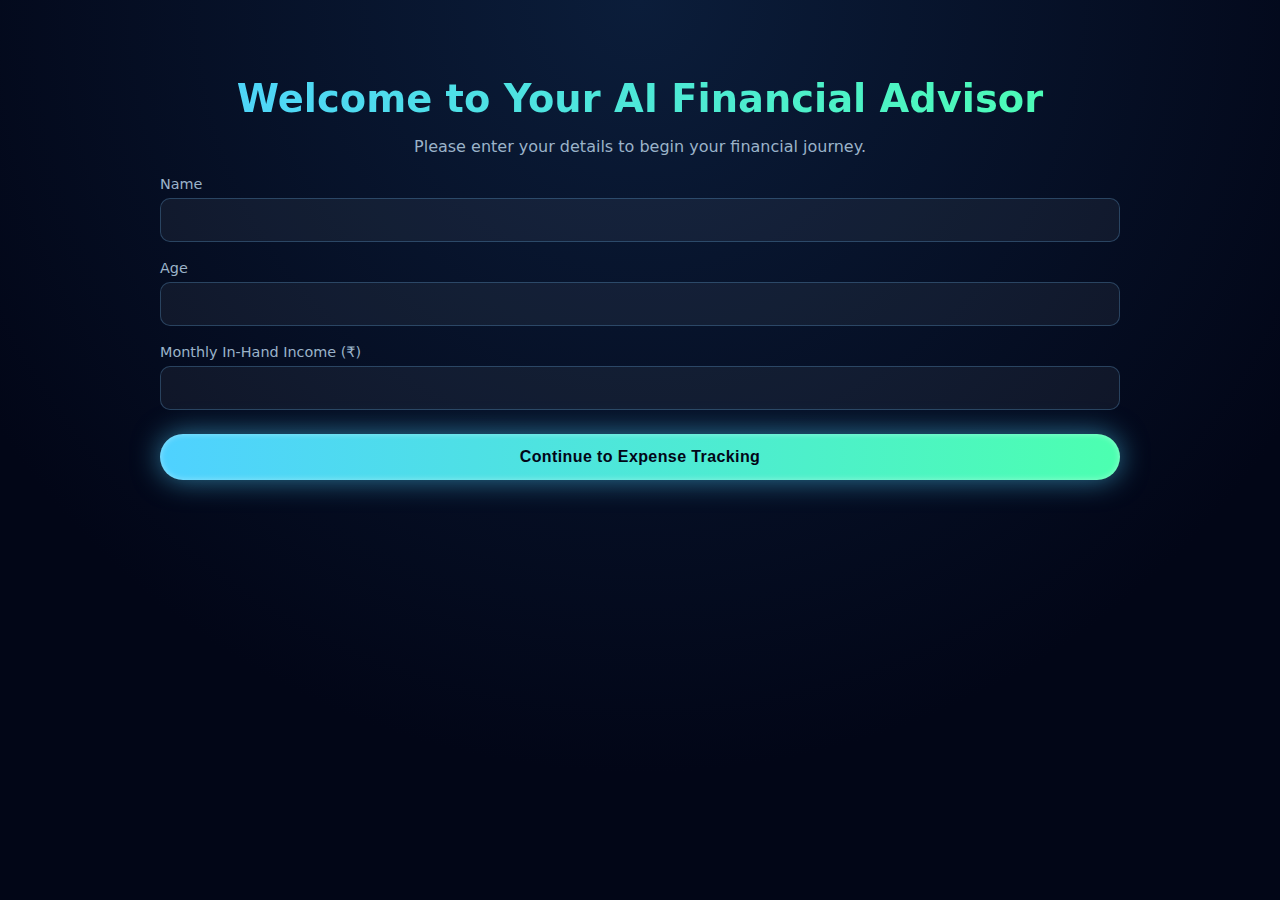
<file: app/static/index.html>
<html lang="en">
<head>
<meta charset="UTF-8" />
<title>Financial Advisor – Setup</title>
<link rel="stylesheet" href="style.css" />
</head>
<body>


<div class="container">
<h1>Welcome to Your AI Financial Advisor</h1>
<p>Please enter your details to begin your financial journey.</p>


<form id="profileForm">
<label>Name</label>
<input type="text" id="name" required />


<label>Age</label>
<input type="number" id="age" required />


<label>Monthly In-Hand Income (₹)</label>
<input type="number" id="income" required />


<button type="submit">Continue to Expense Tracking</button>
</form>
</div>


<script src="script.js"></script>
</body>
</html>
</file>
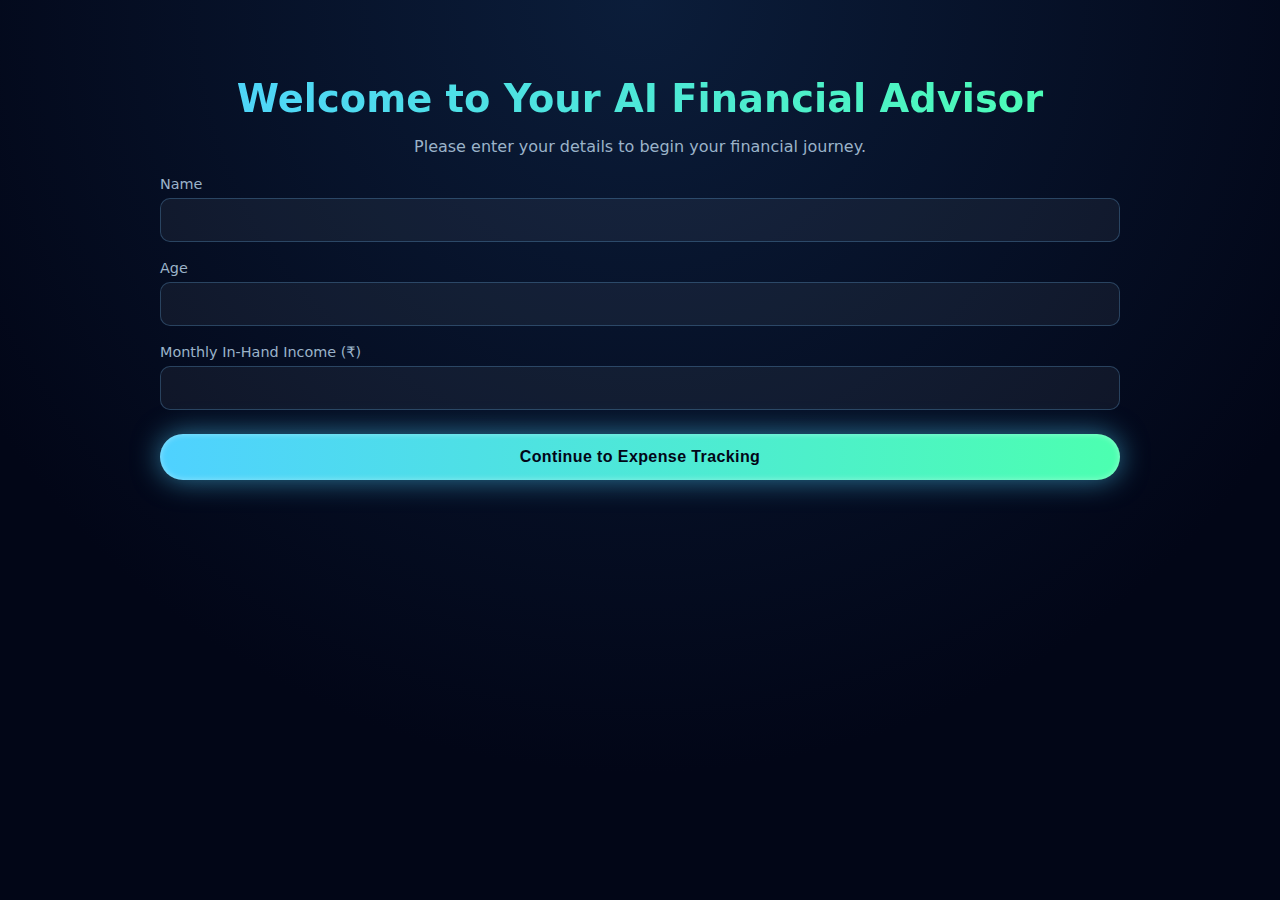
<file: app/static/expenses.html>
<!DOCTYPE html>
<html lang="en">
<head>
<meta charset="UTF-8" />
<title>Monthly Expense Tracking</title>
<link rel="stylesheet" href="style.css" />
</head>
<body>


<div class="container">
<h1>Monthly Expense Tracking</h1>
<p>Add your expenses for this month. Categories are assigned automatically.</p>


<form id="expenseForm">
<label>Expense Description</label>
<input type="text" id="description" required />


<label>Amount (₹)</label>
<input type="number" id="amount" required />


<button type="submit">Add Expense</button>
</form>


<table id="expenseTable">
  <thead>
    <tr>
      <th>Description</th>
      <th>Amount</th>
      <th>AI Category</th>
      <th>% of Income</th>
      <th>Actions</th>
    </tr>
  </thead>
  <tbody></tbody>
</table>



<button id="analyzeBtn">Analyze My Spending</button>
</div>


<script src="expenses.js"></script>
</body>
</html>
</file>
<file: app/static/style.css>
/* =========================
   Global Theme (AI + Finance)
========================= */
:root {
  --bg-dark: #050b1a;
  --card-bg: rgba(15, 25, 50, 0.75);
  --glass-border: rgba(120, 200, 255, 0.25);

  --neon-blue: #3fd0ff;
  --neon-green: #4cffb0;
  --neon-pink: #ff5fa2;
  --neon-yellow: #ffd166;

  --text-main: #eaf6ff;
  --text-muted: #9bb3c9;
}

* {
  box-sizing: border-box;
}

body {
  margin: 0;
  font-family: "Inter", system-ui, sans-serif;
  background:
    radial-gradient(circle at top, #0b1d3a, #02060f 70%);
  color: var(--text-main);
  min-height: 100vh;
}

/* =========================
   Container
========================= */
.container {
  max-width: 1100px;
  margin: auto;
  padding: 40px 20px;
}

/* =========================
   Headings
========================= */
h1 {
  text-align: center;
  font-size: 2.6rem;
  margin-bottom: 10px;
  background: linear-gradient(
    90deg,
    var(--neon-blue),
    var(--neon-green)
  );
  -webkit-background-clip: text;
  -webkit-text-fill-color: transparent;
}

p {
  text-align: center;
  color: var(--text-muted);
}

/* =========================
   Glass Cards
========================= */
.card {
  background: var(--card-bg);
  backdrop-filter: blur(14px);
  border-radius: 16px;
  padding: 25px;
  margin-top: 25px;
  border: 1px solid var(--glass-border);
  box-shadow: 0 0 25px rgba(63, 208, 255, 0.08);
}

/* Accent variants */
.warning {
  border-left: 5px solid var(--neon-pink);
}

.advice {
  border-left: 5px solid var(--neon-blue);
}

.closing {
  text-align: center;
  background: linear-gradient(
    135deg,
    rgba(76, 255, 176, 0.15),
    rgba(63, 208, 255, 0.15)
  );
}

/* =========================
   Forms
========================= */
form {
  margin-top: 20px;
}

label {
  display: block;
  margin-top: 18px;
  font-size: 0.9rem;
  color: var(--text-muted);
}

input {
  width: 100%;
  margin-top: 6px;
  padding: 12px 14px;
  border-radius: 10px;
  background: rgba(255, 255, 255, 0.05);
  border: 1px solid var(--glass-border);
  color: var(--text-main);
  font-size: 1rem;
  outline: none;
}

input:focus {
  border-color: var(--neon-blue);
  box-shadow: 0 0 10px rgba(63, 208, 255, 0.4);
}

/* =========================
   Buttons
========================= */
button {
  margin-top: 30px;
  width: 100%;
  padding: 14px;
  font-size: 1.05rem;
  font-weight: 600;
  border-radius: 30px;
  border: none;
  cursor: pointer;
  color: #002;
  background: linear-gradient(
    90deg,
    var(--neon-blue),
    var(--neon-green)
  );
  box-shadow: 0 0 25px rgba(63, 208, 255, 0.4);
  transition: transform 0.2s ease, box-shadow 0.2s ease;
}

button:hover {
  transform: translateY(-2px);
  box-shadow: 0 0 35px rgba(63, 208, 255, 0.7);
}

/* =========================
   Expense Table
========================= */
table {
  width: 100%;
  margin-top: 25px;
  border-collapse: collapse;
  overflow: hidden;
  border-radius: 14px;
}

table th,
table td {
  padding: 12px;
  text-align: center;
}

table th {
  background: rgba(63, 208, 255, 0.15);
  color: var(--neon-blue);
  font-weight: 600;
}

table tr:nth-child(even) {
  background: rgba(255, 255, 255, 0.03);
}

/* =========================
   GLOBAL AI + FINANCE THEME
========================= */
:root {
  --bg-dark: #020617;
  --card-bg: rgba(15, 25, 50, 0.78);
  --glass-border: rgba(120, 200, 255, 0.25);

  --neon-blue: #4fd1ff;
  --neon-green: #4cffb0;
  --neon-pink: #ff5fa2;

  --text-main: #eaf6ff;
  --text-muted: #9bb3c9;
}

* {
  box-sizing: border-box;
}

body {
  margin: 0;
  font-family: "Inter", system-ui, sans-serif;
  background: radial-gradient(circle at top, #0b1d3a, #020617 70%);
  color: var(--text-main);
  min-height: 100vh;
}

/* =========================
   CONTAINER
========================= */
.container {
  max-width: 1000px;
  margin: auto;
  padding: 50px 20px;
}

/* =========================
   HEADINGS
========================= */
h1 {
  text-align: center;
  font-size: 2.4rem;
  margin-bottom: 8px;
  background: linear-gradient(90deg, var(--neon-blue), var(--neon-green));
  -webkit-background-clip: text;
  -webkit-text-fill-color: transparent;
}

p {
  text-align: center;
  color: var(--text-muted);
}

/* =========================
   GLASS CARDS
========================= */
.card {
  background: var(--card-bg);
  backdrop-filter: blur(14px);
  border-radius: 18px;
  padding: 28px;
  margin-top: 28px;
  border: 1px solid var(--glass-border);
  box-shadow: 0 0 35px rgba(79, 209, 255, 0.1);
}

.card h3 {
  color: #c7f9ff;
  margin-bottom: 14px;
}

/* ===============================
   OVERVIEW CARD – REFINED
================================ */

#summary {
  display: grid;
  grid-template-columns: repeat(2, 1fr);
  gap: 20px;
  position: relative;
  overflow: hidden;
}

/* Subtle AI glow line */
#summary::before {
  content: "";
  position: absolute;
  inset: 0;
  border-radius: 18px;
  background: linear-gradient(
    120deg,
    transparent,
    rgba(79, 209, 255, 0.15),
    transparent
  );
  opacity: 0.6;
  pointer-events: none;
}

/* Section title */
#summary h3 {
  grid-column: span 2;
  margin-bottom: 10px;
  font-size: 1.1rem;
  letter-spacing: 0.6px;
  color: var(--neon-blue);
  text-transform: uppercase;
}

/* Metric blocks */
#summary p {
  background: rgba(15, 25, 50, 0.6);
  border: 1px solid rgba(120, 200, 255, 0.2);
  border-radius: 14px;
  padding: 18px;
  text-align: center;
  font-size: 0.95rem;
  color: var(--text-muted);
  box-shadow: inset 0 0 18px rgba(79, 209, 255, 0.12);
}

/* Metric labels */
#summary p strong {
  display: block;
  margin-bottom: 6px;
  font-size: 0.85rem;
  font-weight: 500;
  color: #9bb3c9;
  letter-spacing: 0.4px;
}

/* Metric values */
#summary p span,
#summary p {
  font-size: 1.2rem;
  font-weight: 600;
  color: var(--text-main);
}

/* Income highlight */
#summary p:nth-of-type(1) {
  border-color: rgba(79, 209, 255, 0.45);
  box-shadow: 0 0 22px rgba(79, 209, 255, 0.25);
}

/* Expense highlight */
#summary p:nth-of-type(2) {
  border-color: rgba(255, 95, 162, 0.45);
  box-shadow: 0 0 22px rgba(255, 95, 162, 0.25);
}

/* Responsive */
@media (max-width: 640px) {
  #summary {
    grid-template-columns: 1fr;
  }

  #summary h3 {
    grid-column: span 1;
  }
}
/* =========================
   50:30:20 BREAKDOWN – REFINED
========================= */

#breakdown {
  position: relative;
}

#breakdown::before {
  content: "";
  position: absolute;
  inset: 0;
  border-radius: 18px;
  background: linear-gradient(
    120deg,
    transparent,
    rgba(79, 209, 255, 0.12),
    transparent
  );
  opacity: 0.5;
  pointer-events: none;
}

#breakdown p {
  text-align: center;
  font-size: 0.85rem;
  margin-bottom: 8px;
  color: #cbd5f5;
  letter-spacing: 0.4px;
}

/* Progress track */
.progress {
  height: 12px;
  border-radius: 999px;
  background: rgba(15, 23, 42, 0.8);
  overflow: hidden;
  margin-bottom: 22px;
  box-shadow: inset 0 0 10px rgba(0,0,0,0.6);
}

/* Progress fill */
.progress span {
  display: block;
  height: 100%;
  border-radius: 999px;
  transition: width 0.9s ease;
  box-shadow: 0 0 14px rgba(255,255,255,0.25);
}

/* Category colors */
.needs-bar {
  background: linear-gradient(90deg, #4fd1ff, #67e8f9);
  box-shadow: 0 0 18px rgba(79, 209, 255, 0.6);
}

.wants-bar {
  background: linear-gradient(90deg, #ff5fa2, #fb7185);
  box-shadow: 0 0 18px rgba(255, 95, 162, 0.55);
}

.invest-bar {
  background: linear-gradient(90deg, #22c55e, #4ade80);
  box-shadow: 0 0 18px rgba(34, 197, 94, 0.55);
}

/* =========================
   AI INSIGHTS – REFINED
========================= */

#advice {
  position: relative;
  border-left: 4px solid var(--neon-blue);
}

#advice::after {
  content: none;
  position: absolute;
  top: -12px;
  right: 16px;
  font-size: 0.65rem;
  letter-spacing: 1px;
  color: rgba(79, 209, 255, 0.7);
}

.ai-tip {
  display: flex;
  align-items: flex-start;
  gap: 12px;
  margin-top: 14px;
  padding: 16px;
  background: rgba(15, 23, 42, 0.7);
  border-radius: 14px;
  font-size: 0.95rem;
  line-height: 1.45;
  box-shadow:
    inset 0 0 12px rgba(79, 209, 255, 0.12),
    0 0 18px rgba(79, 209, 255, 0.08);
}

.ai-tip::before {
  content: "🤖";
  font-size: 1.1rem;
  margin-top: 2px;
}

/* =========================
   CLOSING CARD – REFINED
========================= */

.closing {
  text-align: center;
  background: linear-gradient(
    135deg,
    rgba(34, 211, 238, 0.16),
    rgba(74, 222, 128, 0.14)
  );
  border: 1px solid rgba(110, 231, 249, 0.35);
  box-shadow: 0 0 35px rgba(79, 209, 255, 0.18);
}

.closing p {
  color: #d1fae5;
  font-size: 0.95rem;
  margin-top: 10px;
  letter-spacing: 0.3px;
}

/* =========================
   BUTTONS – CONFIDENT ACTION
========================= */

button {
  margin-top: 24px;
  padding: 14px 42px;
  border-radius: 999px;
  border: none;
  cursor: pointer;
  font-size: 1rem;
  font-weight: 600;
  letter-spacing: 0.4px;
  color: #020617;
  background: linear-gradient(90deg, var(--neon-blue), var(--neon-green));
  box-shadow:
    0 0 28px rgba(79, 209, 255, 0.55),
    inset 0 0 6px rgba(255,255,255,0.4);
  transition: transform 0.2s ease, box-shadow 0.2s ease;
}

button:hover {
  transform: translateY(-2px);
  box-shadow:
    0 0 42px rgba(79, 209, 255, 0.9),
    inset 0 0 6px rgba(255,255,255,0.5);
}

/* =========================
   LOADING SCREEN – AI POLISH
========================= */

.loading-screen {
  position: fixed;
  inset: 0;
  background: radial-gradient(circle at center, #020b1c, #000814);
  display: flex;
  flex-direction: column;
  align-items: center;
  justify-content: center;
  color: #7fffd4;
  z-index: 999;
}

.loader {
  width: 64px;
  height: 64px;
  border: 5px solid rgba(255,255,255,0.08);
  border-top: 5px solid #00f5d4;
  border-radius: 50%;
  animation: spin 1s linear infinite;
  margin-bottom: 18px;
  box-shadow: 0 0 25px rgba(0, 245, 212, 0.45);
}

@keyframes spin {
  to { transform: rotate(360deg); }
}
</file>
